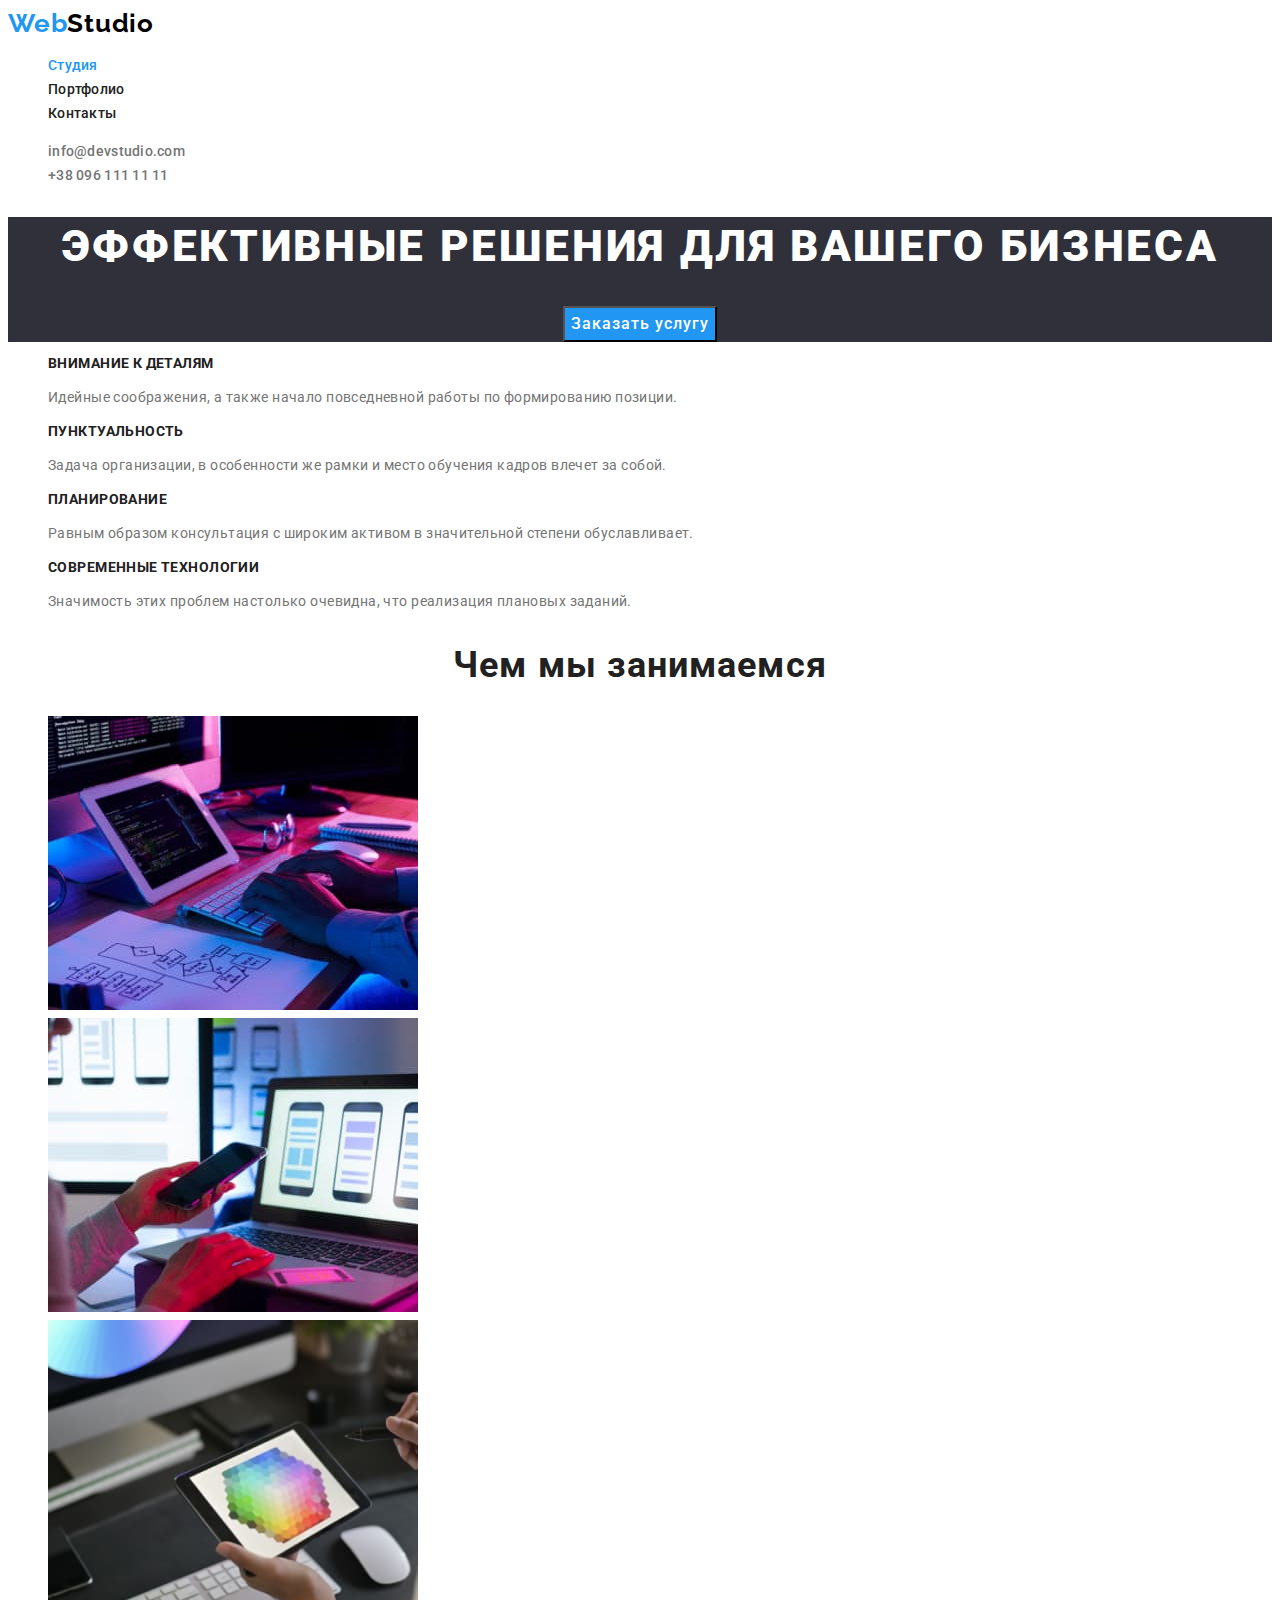
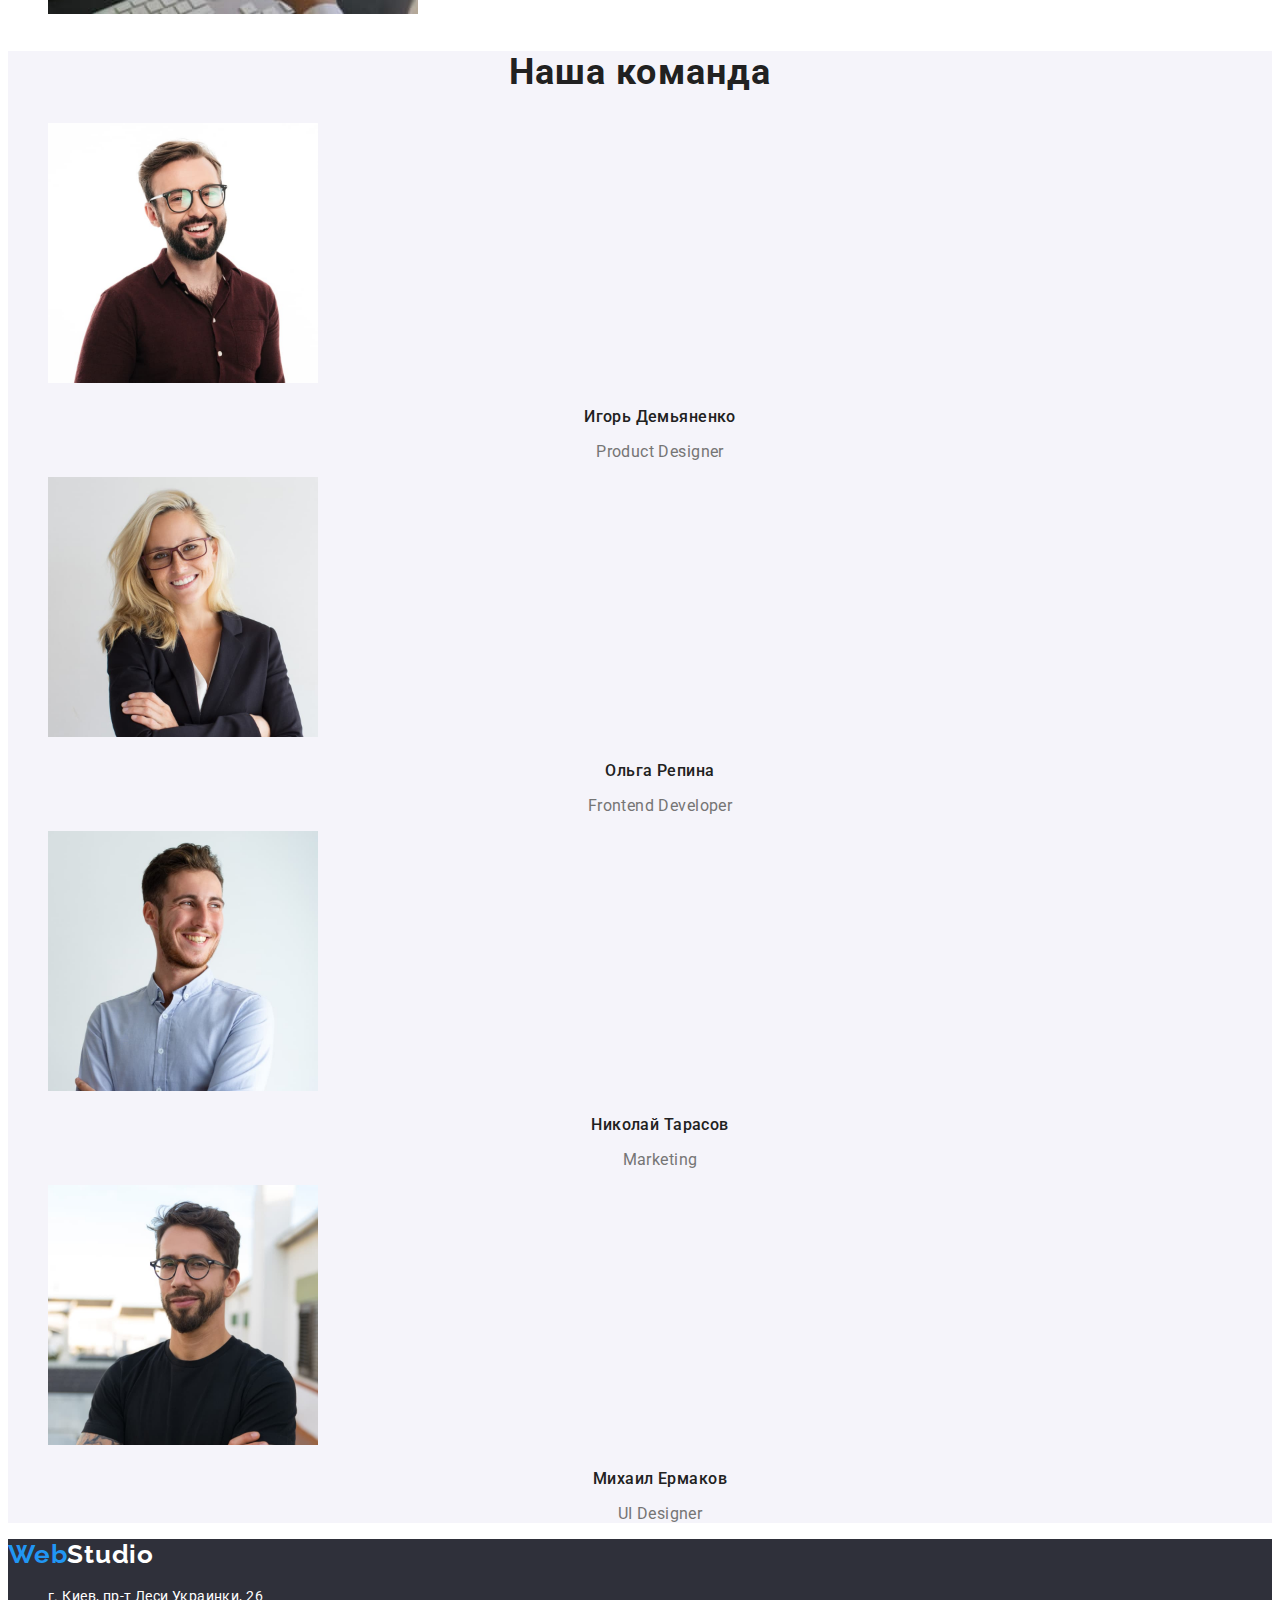
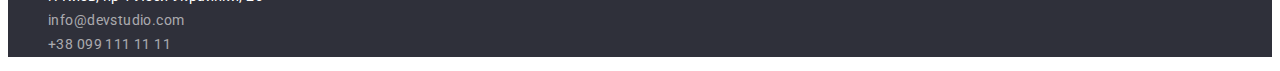
<file: css/index.html>
<!DOCTYPE html>
<html lang="ru">
<head>
    <meta charset="UTF-8">
    <meta http-equiv="X-UA-Compatible" content="IE=edge">
    <meta name="viewport" content="width=device-width, initial-scale=1.0">
    <link rel="stylesheet" href="https://minhaskamal.github.io/DownGit/#/home?url=https://github.com/sindresorhus/modern-normalize/blob/main/modern-normalize.css"/>
    <link rel="stylesheet" href="./css/styles.css" />
    <link rel="preconnect" href="https://fonts.googleapis.com">
    <link rel="preconnect" href="https://fonts.gstatic.com" crossorigin>
    <link href="https://fonts.googleapis.com/css2?family=Raleway:wght@700&family=Roboto:wght@400;500;700;900&display=swap"
        rel="stylesheet">
    <title>Студия</title>
</head>
<body class="body">
    <header class="header">
        <nav class="header-nav">
            <a class="logo link" href="/index.html">Web<span class="logo-header">Studio</span></a>
            <ul class="list header-list">
                <li class="header-item">
                    <a class="link header-link current" href="/index.html">Студия</a>
                </li>
                <li class="header-item">
                    <a class="link header-link" href="./portfolio.html">Портфолио</a>
                </li>
                <li class="header-item">
                    <a class="link header-link" href="/">Контакты</a>
                </li>
            </ul>
        </nav>
        <ul class="list header-contacts">
            <li>
                <a class="link header-link" href="mailto:info@devstudio.com">info@devstudio.com</a>
            </li>
            <li>
                <a class="link header-link" href="tel:+380961111111">+38 096 111 11 11</a>
            </li>
        </ul>
    </header>
    <main>
        <section class="hero">
            <h1 class="title hero-title">Эффективные решения для вашего бизнеса</h1>
            <button class="button hero-button" type="button">Заказать услугу</button>
        </section>

        <section>
            <h2 class="title strength visually-hidden">Преимущества</h2>
            <ul class="list strength-list">
                <li>
                    <h3 class="title strength-list-item">Внимание к деталям</h3>
                    <p class="strength-list-description">Идейные соображения, а также начало повседневной работы по формированию позиции.</p>
                </li>
                <li>
                    <h3 class="title strength-list-item">Пунктуальность</h3>
                    <p class="strength-list-description">Задача организации, в особенности же рамки и место обучения кадров влечет за собой.</p>
                </li>
                <li>
                    <h3 class="title strength-list-item">Планирование</h3>
                    <p class="strength-list-description">Равным образом консультация с широким активом в значительной степени обуславливает.</p>
                </li>
                <li>
                    <h3 class="title strength-list-item">Современные технологии</h3>
                    <p class="strength-list-description">Значимость этих проблем настолько очевидна, что реализация плановых заданий.</p>
                </li>
            </ul>
        </section>
        <section>
            <h2 class="title section-title">Чем мы занимаемся</h2>
            <ul class="list general-list">
                <li class="general-item">
                    <img src="./images/screen1.jpg" alt="разработка сайтов" width="370" height="294">
                </li>
                <li class="general-item">
                    <img src="./images/screen2.jpg" alt="разработка мобильных приложений" width="370" height="294">
                </li>
                <li class="general-item">
                    <img src="./images/screen3.jpg" alt="графический дизайн" width="370" height="294">
                </li>
            </ul>
        </section>
        <section class="team">
            <h2 class="title section-title">Наша команда</h2>
            <ul class="list team-list">
                <li>
                    <img src="./images/team1.jpg" alt="Игорь Демьяненко" width="270" height="260">
                    <h3 class="title team-member">Игорь Демьяненко</h3>
                    <p class="member-position" lang="en">Product Designer</p>
                </li>
                <li>
                    <img src="./images/team2.jpg" alt="Ольга Репина" width="270" height="260">
                    <h3 class="title team-member">Ольга Репина</h3>
                    <p class="member-position" lang="en">Frontend Developer</p>
                </li>
                <li>
                    <img src="./images/team3.jpg" alt="Николай Тарасов" width="270" height="260">
                    <h3 class="title team-member">Николай Тарасов</h3>
                    <p class="member-position" lang="en">Marketing</p>
                </li>
                <li>
                    <img src="./images/team4.jpg" alt="Михаил Ермаков" width="270" height="260">
                    <h3 class="title team-member">Михаил Ермаков</h3>
                    <p class="member-position" lang="en">UI Designer</p>
                </li>
            </ul>
        </section>
    </main>
    <footer class="footer">
        <a class="logo link" href="/index.html">Web<span class="logo-footer">Studio</span></a>
        <address class="address">
            <ul class="list footer-list">
                <li class="footer-item">
                    <a class="link footer-link" href=" https://goo.gl/maps/RUXcLLHn3c5osdES6" target="blank"
                        rel="noopener noreferrer">г. Киев, пр-т Леси Украинки, 26</a>
                </li>
                <li class="footer-item">
                    <a class="link footer-link" href=" mailto:info@devstudio.com">info@devstudio.com</a>
                </li>
                <li class="footer-item">
                    <a class="link footer-link" href="tel:+380961111111">+38 099 111 11 11</a>
                </li>
            </ul>
        </address>
    </footer>
</body>
</html>
</file>
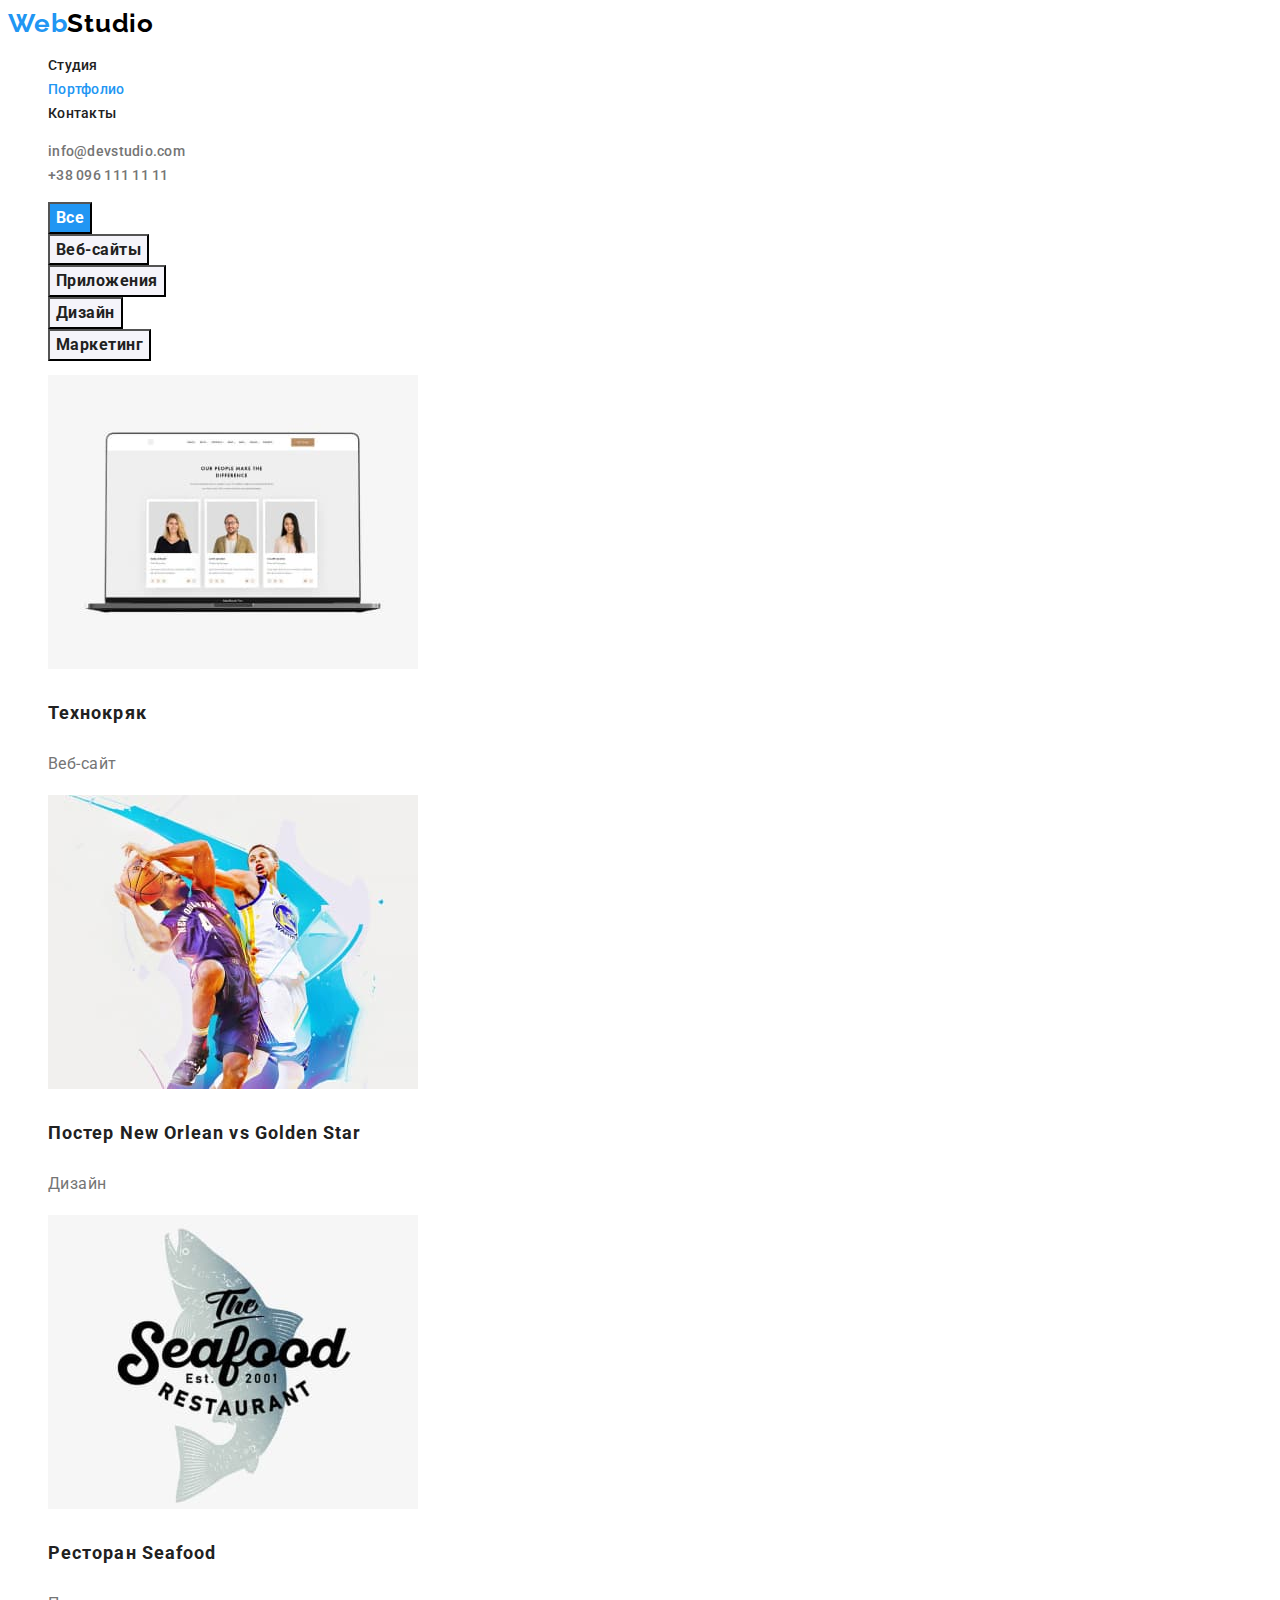
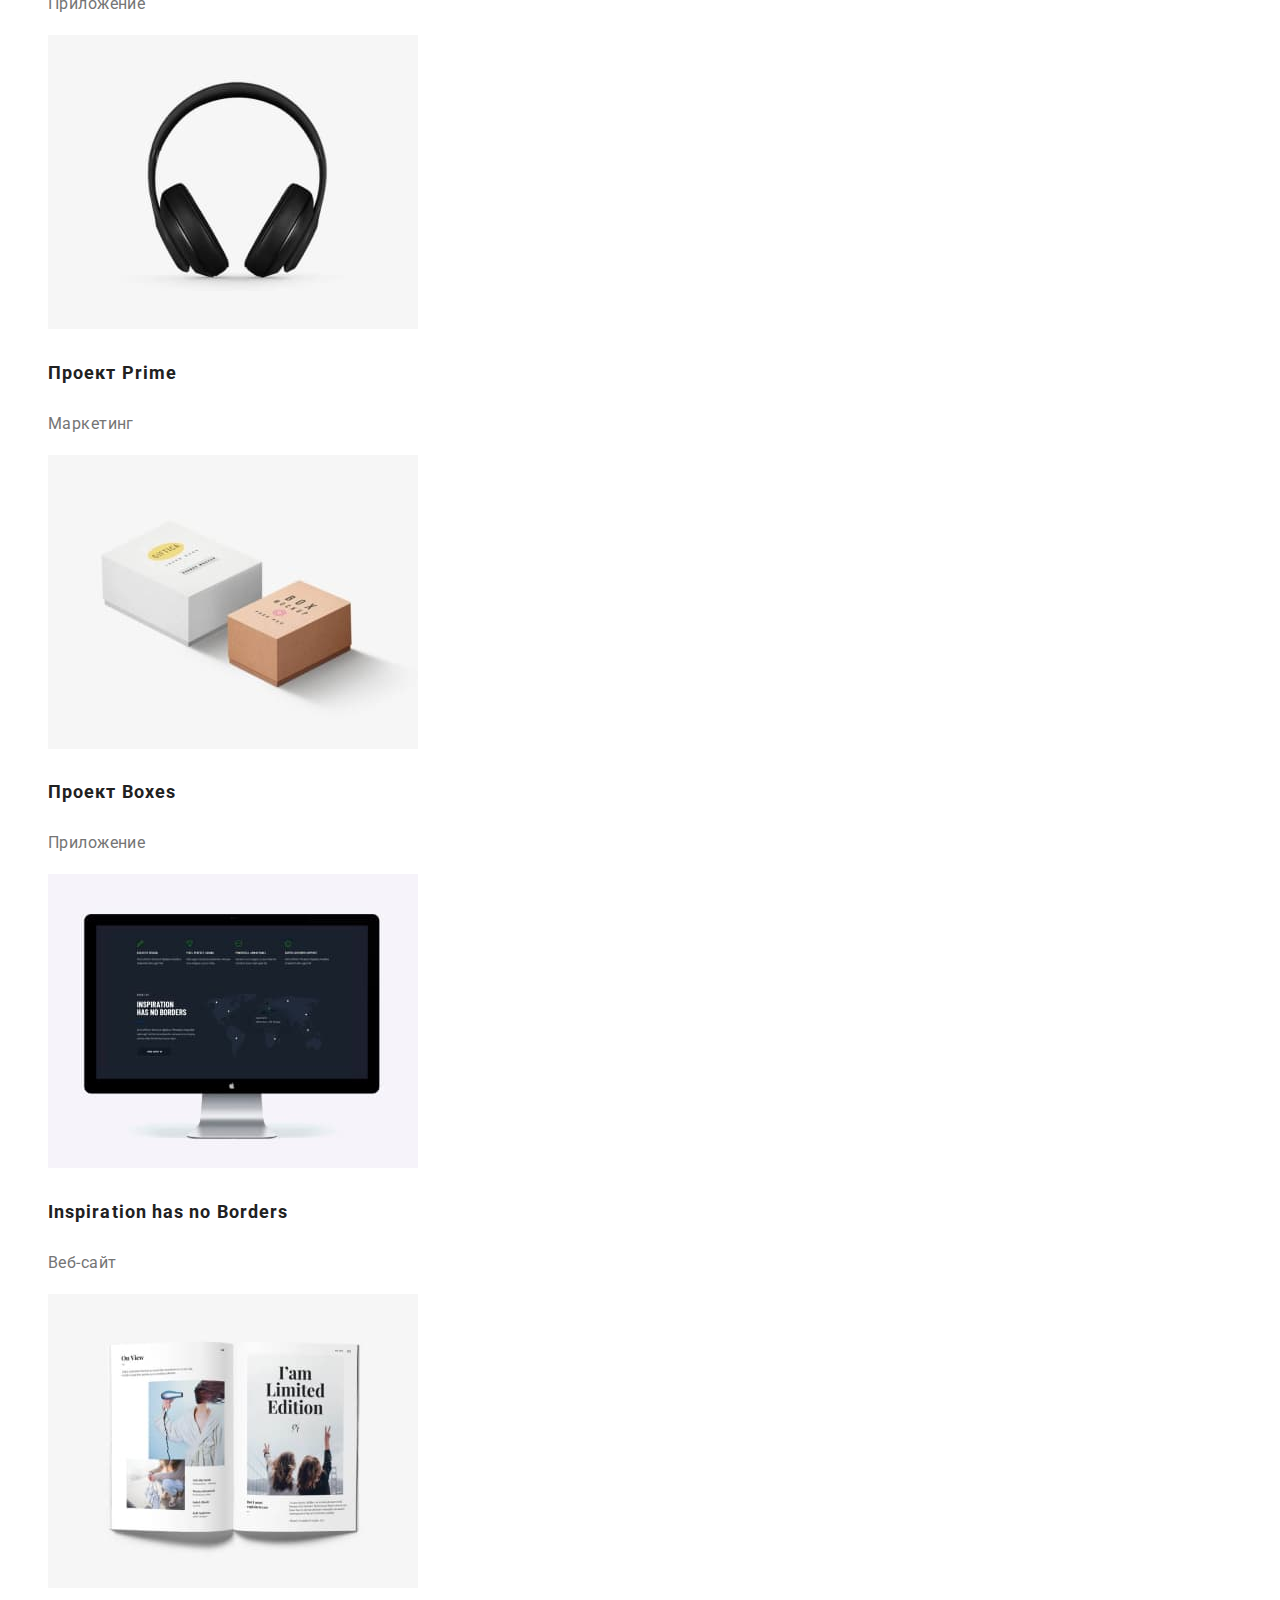
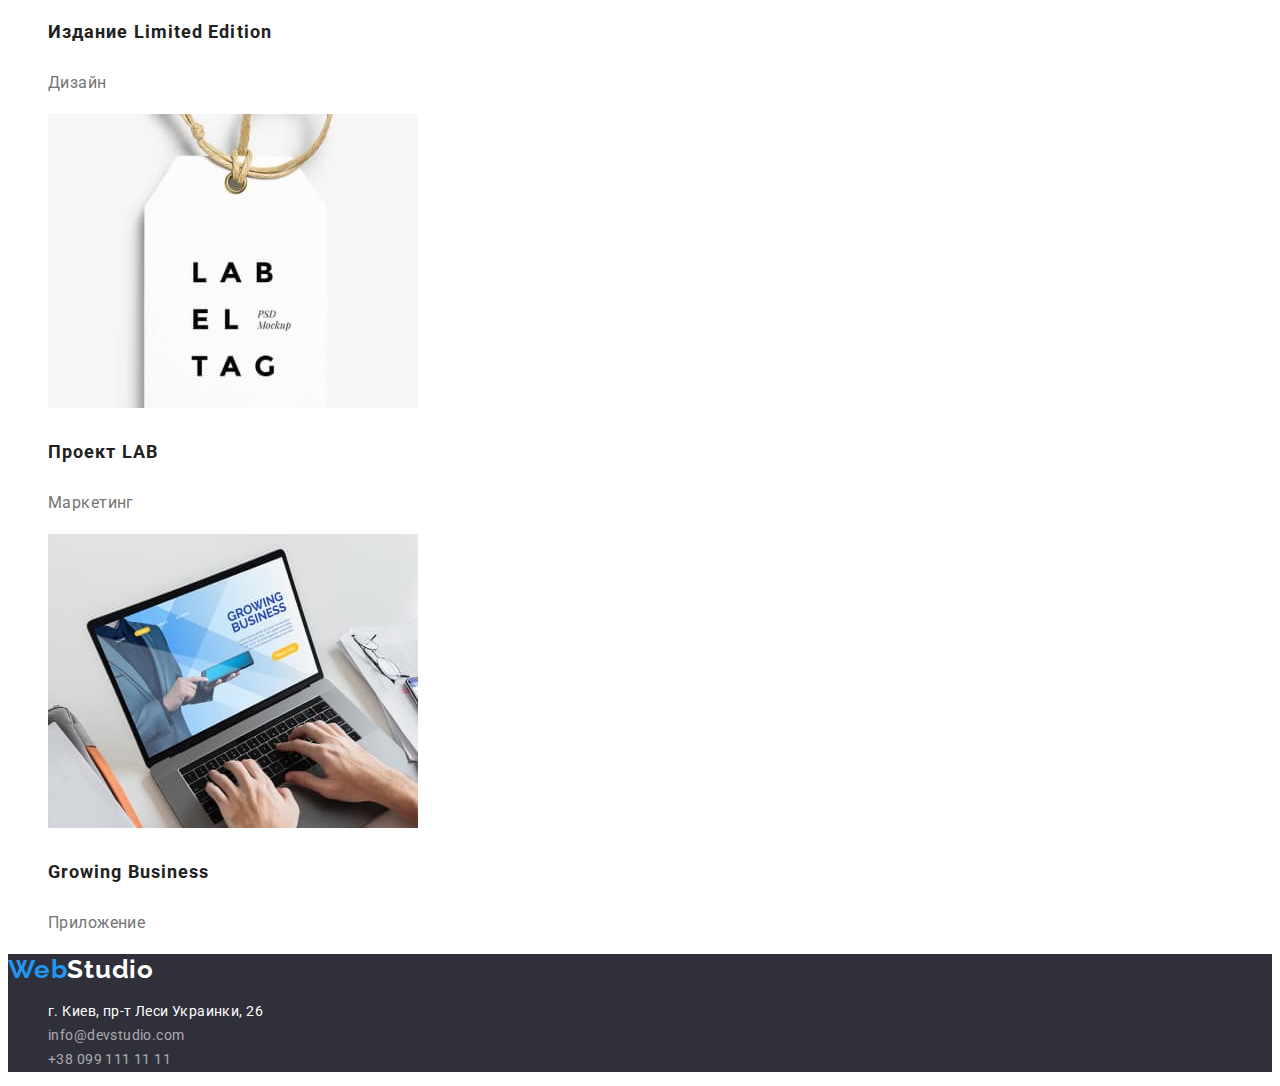
<file: css/portfolio.html>
<!DOCTYPE html>
<html lang="ru">
<head>
    <meta charset="UTF-8">
    <meta http-equiv="X-UA-Compatible" content="IE=edge">
    <meta name="viewport" content="width=device-width, initial-scale=1.0">
    <link rel="stylesheet" href="https://minhaskamal.github.io/DownGit/#/home?url=https://github.com/sindresorhus/modern-normalize/blob/main/modern-normalize.css"/>
    <link rel="stylesheet" href="./css/styles.css" />
    <link rel="preconnect" href="https://fonts.googleapis.com">
    <link rel="preconnect" href="https://fonts.gstatic.com" crossorigin>
    <link href="https://fonts.googleapis.com/css2?family=Raleway:wght@700&family=Roboto:wght@400;500;700;900&display=swap"
        rel="stylesheet">
    <title>Портфолио</title>
</head>
<body>
<header class="header">
    <nav class="header-nav">
        <a class="logo link" href="/index.html">Web<span class="logo-header">Studio</span></a>
        <ul class="list header-list">
            <li class="header-item">
                <a class="link header-link" href="/index.html">Студия</a>
            </li>
            <li class="header-item">
                <a class="link header-link current" href="./portfolio.html">Портфолио</a>
            </li>
            <li class="header-item">
                <a class="link header-link" href="/">Контакты</a>
            </li>
        </ul>
    </nav>
    <ul class="list header-contacts">
        <li>
            <a class="link header-link" href="mailto:info@devstudio.com">info@devstudio.com</a>
        </li>
        <li>
            <a class="link header-link" href="tel:+380961111111">+38 096 111 11 11</a>
        </li>
    </ul>
</header>
<main>
    <section>
    <h1 class="visually-hidden">Портфолио</h1>
        <ul class="list button-list">
            <li><button class="button portfolio-button current-button" type="button">Все</button></li>
            <li><button class="button portfolio-button" type="button">Веб-сайты</button></li>
            <li><button class="button portfolio-button" type="button">Приложения</button></li>
            <li><button class="button portfolio-button" type="button">Дизайн</button></li>
            <li><button class="button portfolio-button" type="button">Маркетинг</button></li>
        </ul>
        <h2 class="visually-hidden">Наши работы</h2>
        <ul class="list works-list">
            <li>
                <a class="link" href="/" target="blank" rel="noopener noreferrer">
                <img src="./images/website-laptop.jpg" alt="Веб-сайт Технокряк" width="370" height="294">
                <h3  class="title works-item">Технокряк</h3>
                <p class="works-description">Веб-сайт</p>
                </a>
            </li>

            <li>
                <a class="link" href="/" target="blank" rel="noopener noreferrer">
                <img src="./images/design-basketball.jpg" alt="Дизайн Постер New Orlean vs Golden Star" width="370" height="294">
                <h3  class="title works-item">Постер New Orlean vs Golden Star</h3>
                <p class="works-description">Дизайн</p>
                </a>
            </li>

            <li>
                <a class="link" href="/" target="blank" rel="noopener noreferrer">
                <img src="./images/application-restaurant.jpg" alt="Приложение Ресторан Seafood" width="370" height="294">
                <h3  class="title works-item">Ресторан Seafood</h3>
                <p class="works-description">Приложение</p>
                </a>
            </li>

            <li>
                <a class="link" href="/" target="blank" rel="noopener noreferrer">
                <img src="./images/marketing-headphones.jpg" alt="Маркетинг Проект Prime" width="370" height="294">
                <h3  class="title works-item">Проект Prime</h3>
                <p class="works-description">Маркетинг</p>
                </a>
            </li>

            <li> 
                <a class="link" href="/" target="blank" rel="noopener noreferrer">
                <img src="./images/application-boxes.jpg" alt="Приложение Проект Boxes" width="370" height="294">
                <h3  class="title works-item">Проект Boxes</h3>
                <p class="works-description">Приложение</p>
                </a>
            </li>

            <li>
                <a class="link" href="/" target="blank" rel="noopener noreferrer">
                <img src="./images/website-screen.jpg" alt="Веб-сайт Inspiration has no Borders" width="370" height="294">
                <h3  class="title works-item" lang="en">Inspiration has no Borders</h3>
                <p class="works-description">Веб-сайт</p>
                </a>
            </li>

            <li> 
                <a class="link" href="/" target="blank" rel="noopener noreferrer">
                <img src="./images/design-magazine.jpg" alt="Дизайн Издание Limited Edition" width="370" height="294">
                <h3  class="title works-item">Издание Limited Edition</h3>
                <p class="works-description">Дизайн</p>
                </a>
            </li>

            <li> 
                <a class="link" href="/" target="blank" rel="noopener noreferrer">
                <img src="./images/marketing-ad.jpg" alt="Маркетинг Проект LAB" width="370" height="294">
                <h3  class="title works-item">Проект LAB</h3>
                <p class="works-description">Маркетинг</p>
                </a>
            </li>

            <li> 
                <a class="link" href="/" target="blank" rel="noopener noreferrer">
                <img src="./images/application-laptop.jpg" alt="Приложение Growing Business" width="370" height="294">
                <h3  class="title works-item" lang="en">Growing Business</h3>
                <p class="works-description">Приложение</p>
                </a>
            </li>
        </ul>
    </section>

</main>
    <footer class="footer">
        <a class="logo link" href="/index.html">Web<span class="logo-footer">Studio</span></a>
        <address class="address">
            <ul class="list footer-list">
                <li class="footer-item">
                    <a class="link map
                        footer-link" href=" https://goo.gl/maps/RUXcLLHn3c5osdES6" target="blank"
                        rel="noopener noreferrer">г. Киев, пр-т Леси Украинки, 26</a>
                </li>
                <li class="footer-item">
                    <a class="link footer-link" href=" mailto:info@devstudio.com">info@devstudio.com</a>
                </li>
                <li class="footer-item">
                    <a class="link footer-link" href="tel:+380961111111">+38 099 111 11 11</a>
                </li>
            </ul>
        </address>
    </footer>
</body>
</html>
</file>
<file: css/css/styles.css>
:root {
  --blue-color: #2196f3;
  --sec-logo-color: #000000;
  --sec-black: #212121;
  --main-text-color: #757575;
  --footer-background: #2f303a;
  --white-color: #ffffff;
  --button-color: #f5f4fa;
  --adress-color: rgba(255, 255, 255, 0.6);
}

.list {
  list-style: none;
}

.link {
  text-decoration: none;
  color: inherit;
}

.title {
  color: var(--sec-black);
}

/*--------------------body-----------------------*/

body {
  font-family: Roboto, sans-serif;
  font-size: 14px;
  line-height: 1.71;
  letter-spacing: 0.03em;
  color: var(--main-text-color);
}

/* --------------------header-------------------- */

.logo {
  font-family: Raleway;
  color: var(--blue-color);
  font-weight: 700;
  font-size: 26px;
  line-height: 1.19;
  letter-spacing: 0.03em;
}

.logo-header {
  color: var(--sec-logo-color);
}

.header-link {
  font-weight: 500;
  line-height: 1.14;
  letter-spacing: 0.02em;
}

.header-list {
  color: var(--sec-black);
}

.header-link:hover,
.header-link:focus,
.current {
  color: var(--blue-color);
}

/* -------------------------main section------------------------ */

.hero {
  background-color: var(--footer-background);
  text-align: center;
}

.hero-title {
  text-transform: uppercase;
  color: var(--white-color);
  font-weight: 900;
  font-size: 44px;
  line-height: 1.36;
  text-align: center;
  letter-spacing: 0.06em;
}

.strength-list-item {
  font-size: 14px;
  font-weight: 700;
  line-height: 1.14;
  text-transform: uppercase;
}

.section-title {
  font-size: 36px;
  line-height: 1.17;
  text-align: center;
  letter-spacing: 0.03em;
}

.visually-hidden {
  position: absolute;
  white-space: nowrap;
  width: 1px;
  height: 1px;
  overflow: hidden;
  border: 0;
  padding: 0;
  clip: rect(0 0 0 0);
  clip-path: inset(50%);
  margin: -1px;
}

.team {
  background-color: var(--button-color);
}

.team-member,
.member-position {
  font-size: 16px;
  line-height: 1.19;
  text-align: center;
}

.team-member {
  font-weight: 500;
}

.works-item {
  font-weight: 700;
  font-size: 18px;
  line-height: 2;
  letter-spacing: 0.06em;
}

.works-description {
  font-size: 16px;
  line-height: 1.87;
}

/* ---------------------button---------------------- */

.button {
  font-family: inherit;
  cursor: pointer;
}

.hero-button {
  background-color: var(--blue-color);
  color: var(--white-color);
  font-weight: 500;
  font-size: 16px;
  line-height: 1.87;
  letter-spacing: 0.06em;
}

.hero-button:hover,
.hero-button:focus {
  color: var(--sec-black);
}
.portfolio-button {
  background-color: var(--button-color);
  color: var(--sec-black);
  font-weight: 700;
  font-size: 16px;
  line-height: 1.62;
  text-align: center;
  letter-spacing: 0.03em;
}

.portfolio-button:hover,
.portfolio-button:focus,
.current-button {
  background-color: var(--blue-color);
  color: var(--white-color);
}

/* ------------------------footer----------------------- */
.footer {
  background-color: var(--footer-background);
  color: var(--adress-color);
  text-decoration: inherit;
}

.address {
  font-style: inherit;
}

.logo-footer {
  color: var(--white-color);
}

.footer-link[target='blank'] {
  color: var(--white-color);
}

.footer-link:hover,
.footer-link:focus {
  color: var(--blue-color);
}
</file>
